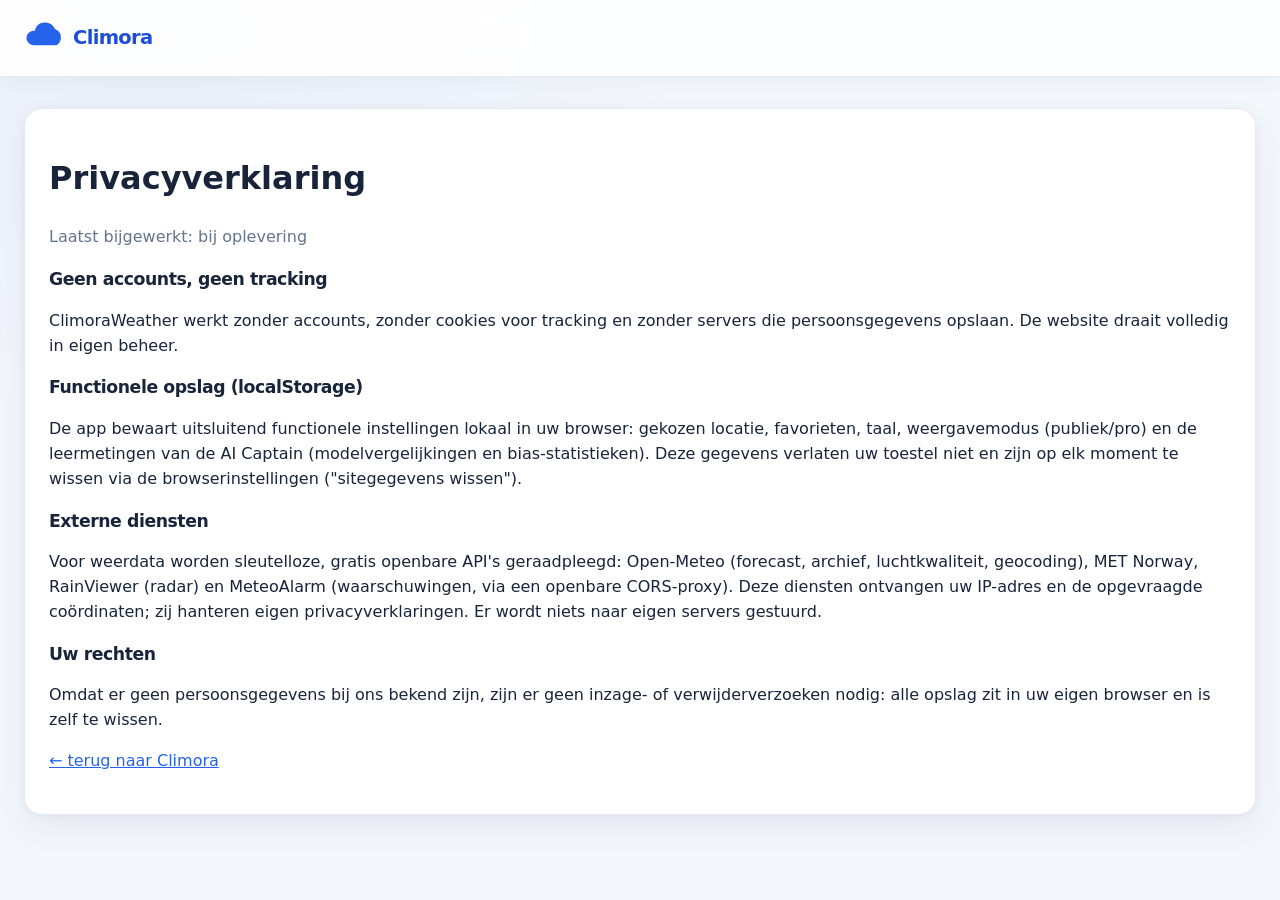
<file: privacy.html>
<!DOCTYPE html>
<html lang="nl">
<head>
  <meta charset="UTF-8" />
  <meta name="viewport" content="width=device-width, initial-scale=1.0" />
  <title>Privacyverklaring — ClimoraWeather</title>
  <link rel="stylesheet" href="css/style.css" />
  <link rel="stylesheet" href="css/ui-refresh.css" />
</head>
<body>
  <header class="topbar">
    <div class="topbar-inner">
      <div class="brand">
        <svg class="brand-icon" viewBox="0 0 32 32" aria-hidden="true"><circle cx="22" cy="11" r="5" fill="#f59e0b"/><path d="M8 22a6 6 0 1 1 .9-11.94A9 9 0 0 1 26 8.5 7.5 7.5 0 0 1 27.5 22z" fill="#2563eb"/></svg>
        <span class="brand-name">Climora</span>
      </div>
    </div>
  </header>
  <main>
    <div class="card">
      <h1>Privacyverklaring</h1>
      <p class="muted">Laatst bijgewerkt: bij oplevering</p>
      <h2>Geen accounts, geen tracking</h2>
      <p>ClimoraWeather werkt zonder accounts, zonder cookies voor tracking en zonder servers die persoonsgegevens opslaan. De website draait volledig in eigen beheer.</p>
      <h2>Functionele opslag (localStorage)</h2>
      <p>De app bewaart uitsluitend functionele instellingen lokaal in uw browser: gekozen locatie, favorieten, taal, weergavemodus (publiek/pro) en de leermetingen van de AI Captain (modelvergelijkingen en bias-statistieken). Deze gegevens verlaten uw toestel niet en zijn op elk moment te wissen via de browserinstellingen ("sitegegevens wissen").</p>
      <h2>Externe diensten</h2>
      <p>Voor weerdata worden sleutelloze, gratis openbare API's geraadpleegd: Open-Meteo (forecast, archief, luchtkwaliteit, geocoding), MET Norway, RainViewer (radar) en MeteoAlarm (waarschuwingen, via een openbare CORS-proxy). Deze diensten ontvangen uw IP-adres en de opgevraagde coördinaten; zij hanteren eigen privacyverklaringen. Er wordt niets naar eigen servers gestuurd.</p>
      <h2>Uw rechten</h2>
      <p>Omdat er geen persoonsgegevens bij ons bekend zijn, zijn er geen inzage- of verwijderverzoeken nodig: alle opslag zit in uw eigen browser en is zelf te wissen.</p>
      <p><a href="index.html">← terug naar Climora</a></p>
    </div>
  </main>
</body>
</html>
</file>
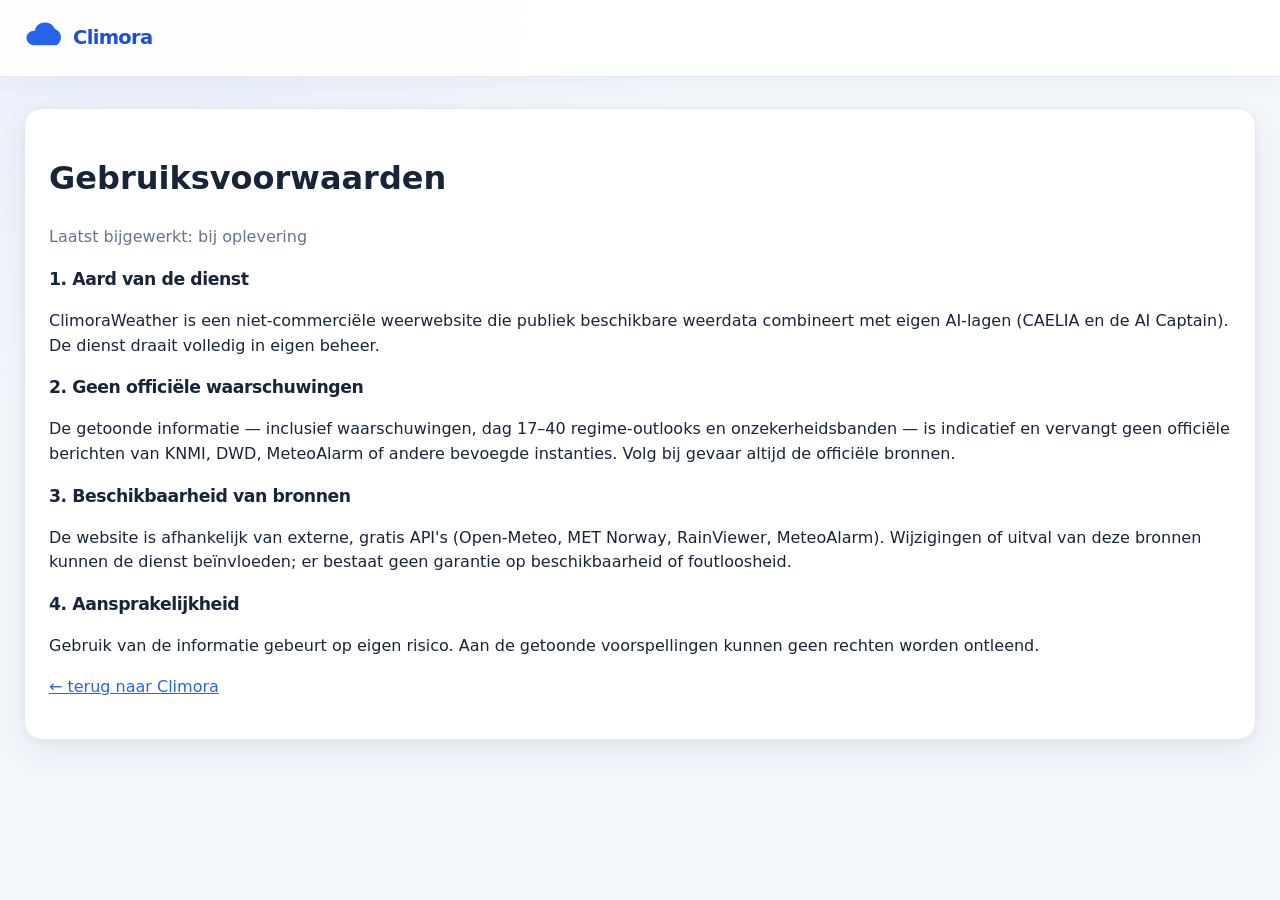
<file: voorwaarden.html>
<!DOCTYPE html>
<html lang="nl">
<head>
  <meta charset="UTF-8" />
  <meta name="viewport" content="width=device-width, initial-scale=1.0" />
  <title>Gebruiksvoorwaarden — ClimoraWeather</title>
  <link rel="stylesheet" href="css/style.css" />
  <link rel="stylesheet" href="css/ui-refresh.css" />
</head>
<body>
  <header class="topbar">
    <div class="topbar-inner">
      <div class="brand">
        <svg class="brand-icon" viewBox="0 0 32 32" aria-hidden="true"><circle cx="22" cy="11" r="5" fill="#f59e0b"/><path d="M8 22a6 6 0 1 1 .9-11.94A9 9 0 0 1 26 8.5 7.5 7.5 0 0 1 27.5 22z" fill="#2563eb"/></svg>
        <span class="brand-name">Climora</span>
      </div>
    </div>
  </header>
  <main>
    <div class="card">
      <h1>Gebruiksvoorwaarden</h1>
      <p class="muted">Laatst bijgewerkt: bij oplevering</p>
      <h2>1. Aard van de dienst</h2>
      <p>ClimoraWeather is een niet-commerciële weerwebsite die publiek beschikbare weerdata combineert met eigen AI-lagen (CAELIA en de AI Captain). De dienst draait volledig in eigen beheer.</p>
      <h2>2. Geen officiële waarschuwingen</h2>
      <p>De getoonde informatie — inclusief waarschuwingen, dag 17–40 regime-outlooks en onzekerheidsbanden — is indicatief en vervangt geen officiële berichten van KNMI, DWD, MeteoAlarm of andere bevoegde instanties. Volg bij gevaar altijd de officiële bronnen.</p>
      <h2>3. Beschikbaarheid van bronnen</h2>
      <p>De website is afhankelijk van externe, gratis API's (Open-Meteo, MET Norway, RainViewer, MeteoAlarm). Wijzigingen of uitval van deze bronnen kunnen de dienst beïnvloeden; er bestaat geen garantie op beschikbaarheid of foutloosheid.</p>
      <h2>4. Aansprakelijkheid</h2>
      <p>Gebruik van de informatie gebeurt op eigen risico. Aan de getoonde voorspellingen kunnen geen rechten worden ontleend.</p>
      <p><a href="index.html">← terug naar Climora</a></p>
    </div>
  </main>
</body>
</html>
</file>
<file: css/style.css>
/* ClimoraWeather — licht thema, desktop-first (voorbeeld: lichte kaarten,
 * blauwe accenten, navigatiebalk bovenaan). */
:root {
  --bg: #f5f7fa;
  --card: #ffffff;
  --border: #e2e8f0;
  --text: #1e293b;
  --muted: #64748b;
  --accent: #2563eb;
  --accent-soft: #eff6ff;
  --good: #16a34a;
  --warn: #d97706;
  --danger: #dc2626;
  --shadow: 0 1px 3px rgba(15, 23, 42, 0.06), 0 8px 24px rgba(15, 23, 42, 0.06);
  --radius: 14px;
}

* { box-sizing: border-box; }

body {
  margin: 0;
  font-family: "Segoe UI", system-ui, -apple-system, sans-serif;
  background: var(--bg);
  color: var(--text);
  font-variant-numeric: tabular-nums;
}

a { color: var(--accent); }
.hidden { display: none !important; }
.muted { color: var(--muted); }
.small { font-size: 0.85rem; }

/* ── Laadscherm ─────────────────────────────────────── */
.loading-screen {
  min-height: 100vh;
  display: flex;
  flex-direction: column;
  align-items: center;
  justify-content: center;
  gap: 10px;
}
.spinner {
  width: 44px; height: 44px;
  border: 4px solid var(--border);
  border-top-color: var(--accent);
  border-radius: 50%;
  animation: spin 0.9s linear infinite;
}
@keyframes spin { to { transform: rotate(360deg); } }
.loading-brand { font-weight: 700; font-size: 1.15rem; margin: 8px 0 0; }
.loading-step { color: var(--muted); font-size: 0.9rem; }

/* ── Header ─────────────────────────────────────────── */
.topbar {
  background: var(--card);
  border-bottom: 1px solid var(--border);
  position: sticky;
  top: 0;
  z-index: 1000;
  box-shadow: 0 1px 2px rgba(15, 23, 42, 0.04);
}
.topbar-inner {
  max-width: 1180px;
  margin: 0 auto;
  padding: 10px 20px;
  display: flex;
  align-items: center;
  gap: 20px;
  flex-wrap: wrap;
}
.brand { display: flex; align-items: center; gap: 10px; cursor: pointer; }
.brand-icon { width: 34px; height: 34px; }
.brand-name { font-weight: 800; font-size: 1.15rem; color: var(--accent); letter-spacing: -0.01em; }
.brand-loc {
  display: block;
  font-weight: 800;
  font-size: 0.72rem;
  letter-spacing: 0.14em;
  text-transform: uppercase;
  color: var(--muted);
}

.nav-tabs { display: flex; gap: 4px; flex-wrap: wrap; }
.nav-tab {
  border: none;
  background: transparent;
  color: var(--muted);
  font-weight: 600;
  font-size: 0.86rem;
  padding: 8px 14px;
  border-radius: 10px;
  cursor: pointer;
  transition: background 0.15s, color 0.15s;
}
.nav-tab:hover { background: var(--accent-soft); color: var(--accent); }
.nav-tab.active { background: var(--accent-soft); color: var(--accent); font-weight: 700; }

.topbar-right { margin-left: auto; display: flex; align-items: center; gap: 10px; }
.live-clock { font-size: 0.8rem; color: var(--muted); font-weight: 600; }
.topbar-right select {
  border: 1px solid var(--border);
  border-radius: 8px;
  padding: 6px 8px;
  background: var(--card);
  color: var(--text);
  font-weight: 600;
}
.icon-btn {
  width: 36px; height: 36px;
  border: 1px solid var(--border);
  background: var(--card);
  border-radius: 10px;
  cursor: pointer;
  color: var(--text);
  display: flex; align-items: center; justify-content: center;
}
.icon-btn svg { width: 17px; height: 17px; }
.icon-btn:hover { background: var(--accent-soft); color: var(--accent); border-color: var(--accent); }

.search-panel {
  max-width: 1180px;
  margin: 0 auto;
  padding: 0 20px 12px;
  position: relative;
}
.search-panel input {
  width: 100%;
  padding: 10px 16px;
  border-radius: 10px;
  border: 1px solid var(--border);
  font-size: 0.95rem;
  outline: none;
}
.search-panel input:focus { border-color: var(--accent); }
.search-results {
  position: absolute;
  left: 20px; right: 20px;
  background: var(--card);
  border: 1px solid var(--border);
  border-radius: var(--radius);
  box-shadow: var(--shadow);
  overflow: hidden;
  max-height: 320px;
  overflow-y: auto;
}
.search-result {
  padding: 10px 16px;
  cursor: pointer;
  display: flex;
  justify-content: space-between;
  gap: 10px;
}
.search-result:hover { background: var(--accent-soft); }

/* ── Layout ─────────────────────────────────────────── */
main { max-width: 1180px; margin: 0 auto; padding: 20px; }

.error-banner, .warnings {
  max-width: 1180px;
  margin: 14px auto 0;
  padding: 12px 16px;
  border-radius: var(--radius);
}
.error-banner { background: #fef2f2; border: 1px solid #fecaca; color: #b91c1c; }
.warnings { background: #fffbeb; border: 1px solid #fde68a; }
.warnings .warn-item { margin: 4px 0; }
.warnings .warn-level { font-weight: 700; margin-right: 8px; }
.warnings.code-rood { background: #fef2f2; border-color: #fca5a5; }
.warnings.code-oranje { background: #fff7ed; border-color: #fdba74; }

.card {
  background: var(--card);
  border: 1px solid var(--border);
  border-radius: var(--radius);
  padding: 20px 22px;
  box-shadow: var(--shadow);
}
.card h2 { margin: 0 0 12px; font-size: 1.02rem; }
.section-title { font-size: 1.02rem; margin: 22px 4px 12px; }

.grid-2 { display: grid; grid-template-columns: 1.15fr 1fr; gap: 16px; }
.grid-4 { display: grid; grid-template-columns: repeat(4, 1fr); gap: 16px; }

/* ── Hero-kaart: dynamische hemel-gradient ───── */
.hero-card {
  position: relative;
  color: #fff;
  border: none;
  padding: 22px 24px;
  border-radius: var(--radius);
  box-shadow: 0 10px 30px rgba(15, 23, 42, 0.18);
  overflow: hidden;
  transition: background 0.6s ease;
}
.sky-clear { background: linear-gradient(135deg, #1d4ed8 0%, #3b82f6 45%, #60a5fa 100%); }
.sky-cloudy { background: linear-gradient(135deg, #475569 0%, #64748b 55%, #94a3b8 100%); }
.sky-rain { background: linear-gradient(135deg, #334155 0%, #475569 55%, #64748b 100%); }
.sky-storm { background: linear-gradient(135deg, #0f172a 0%, #1e293b 55%, #334155 100%); }
.sky-night { background: linear-gradient(135deg, #0f172a 0%, #1e293b 55%, #334155 100%); }
.hero-top { display: flex; align-items: center; justify-content: space-between; gap: 10px; }
.hero-verdict { color: #fff; font-size: 1.12rem; margin: 0; }
.hero-verdict.moderate { color: #fde68a; }
.hero-verdict.bad { color: #fecaca; }
.hero-card .hd-live { color: #fff; background: rgba(255, 255, 255, 0.18); border-color: rgba(255, 255, 255, 0.35); }
.hero-main { display: flex; align-items: center; gap: 18px; margin: 10px 0 2px; }
.hero-icon svg { width: 84px; height: 84px; filter: drop-shadow(0 4px 10px rgba(0, 0, 0, 0.25)); }
.hero-temp-block { display: flex; flex-direction: column; }
.hero-temp { font-size: 4rem; font-weight: 800; letter-spacing: -0.04em; line-height: 1.05; }
.hero-feels { color: rgba(255, 255, 255, 0.85); font-size: 0.92rem; }
.hero-desc { margin: 4px 0 0; font-size: 0.98rem; color: rgba(255, 255, 255, 0.92); }
.hero-chips { display: flex; flex-wrap: wrap; gap: 8px; margin: 12px 0 14px; }
.chip {
  background: rgba(255, 255, 255, 0.16);
  border: 1px solid rgba(255, 255, 255, 0.28);
  backdrop-filter: blur(6px);
  border-radius: 999px;
  padding: 4px 12px;
  font-size: 0.8rem;
  font-weight: 600;
}
.hero-details { list-style: none; margin: 0; padding: 0; }
.hero-details li {
  padding: 6px 0;
  border-top: 1px solid rgba(255, 255, 255, 0.18);
  font-size: 0.9rem;
  color: rgba(255, 255, 255, 0.85);
}
.hero-details li strong { color: #fff; }


/* ── Radar-kaart ────────────────────────────────────── */
.radar-card-head { display: flex; align-items: center; justify-content: space-between; margin-bottom: 10px; }
.radar-card-head h2 { margin: 0; }
.hd-live {
  font-size: 0.65rem;
  font-weight: 800;
  letter-spacing: 0.12em;
  color: var(--danger);
  background: #fef2f2;
  border: 1px solid #fecaca;
  border-radius: 999px;
  padding: 3px 9px;
}
.radar-mini { height: 230px; border-radius: 10px; overflow: hidden; z-index: 0; }
.radar-line { margin: 10px 2px 4px; font-size: 0.9rem; }
.btn-primary {
  margin-top: 10px;
  width: 100%;
  padding: 10px 16px;
  border: none;
  border-radius: 10px;
  background: var(--accent);
  color: #fff;
  font-weight: 700;
  font-size: 0.9rem;
  cursor: pointer;
}
.btn-primary:hover { background: #1d4ed8; }
.btn-secondary {
  margin-top: 12px;
  width: 100%;
  padding: 9px 16px;
  border: 1px solid var(--border);
  border-radius: 10px;
  background: var(--card);
  color: var(--text);
  font-weight: 600;
  font-size: 0.85rem;
  cursor: pointer;
}
.btn-secondary:hover { background: var(--accent-soft); border-color: var(--accent); color: var(--accent); }

/* ── Snel overzicht ─────────────────────────────────── */
.ov-card { padding: 16px 18px; }
.ov-card .ov-label {
  display: flex; align-items: center; gap: 7px;
  font-size: 0.72rem;
  font-weight: 700;
  text-transform: uppercase;
  letter-spacing: 0.08em;
  color: var(--muted);
  margin-bottom: 8px;
}
.ov-card .ov-icon { width: 17px; height: 17px; }
.ov-value { font-size: 1.7rem; font-weight: 800; letter-spacing: -0.02em; }
.ov-value.good { color: var(--good); }
.ov-value.warn { color: var(--warn); }
.ov-value.bad { color: var(--danger); }
.ov-sub { font-size: 0.85rem; color: var(--muted); margin-top: 3px; }
.ov-sub + .ov-sub { margin-top: 1px; }

/* ── 24-uursblok ────────────────────────────────────── */
.hour-strip { display: flex; gap: 6px; overflow-x: auto; padding: 12px 0 4px; }
.hour-cell {
  min-width: 62px;
  border: 1px solid var(--border);
  border-radius: 10px;
  padding: 8px 6px;
  text-align: center;
  font-size: 0.78rem;
}
.hour-cell.now { border-color: var(--accent); background: var(--accent-soft); }
.hour-cell .h-time { color: var(--muted); font-weight: 600; }
.hour-cell .h-icon svg { width: 26px; height: 26px; }
.hour-cell .h-temp { font-weight: 700; font-size: 0.92rem; margin: 2px 0; }
.hour-cell .h-precip { color: var(--accent); }
.hscroll { overflow-x: auto; }

/* ── Dagrijen ───────────────────────────────────────── */
.day-row {
  display: grid;
  grid-template-columns: 108px 36px 1fr 74px 80px;
  gap: 10px;
  align-items: center;
  padding: 10px 12px;
  border-radius: 10px;
  border: 1px solid transparent;
  cursor: pointer;
}
.day-row:hover { background: var(--accent-soft); }
.day-row.selected { border-color: var(--accent); background: var(--accent-soft); }
.day-row .d-name { font-weight: 600; font-size: 0.92rem; }
.day-row .d-name .d-ai {
  display: inline-block;
  font-size: 0.62rem;
  font-weight: 800;
  color: #7c3aed;
  background: #f3e8ff;
  border-radius: 999px;
  padding: 1px 7px;
  margin-left: 6px;
  vertical-align: middle;
}
.day-row .d-icon svg { width: 28px; height: 28px; }
.day-row .d-label { color: var(--muted); font-size: 0.8rem; }
.day-row .d-precip { text-align: right; color: var(--accent); font-size: 0.85rem; }
.day-row .d-range { text-align: right; white-space: nowrap; }
.day-row .d-tmin { color: var(--muted); }
.temp-bar { position: relative; height: 6px; background: var(--border); border-radius: 3px; }
.temp-bar > span { position: absolute; height: 100%; border-radius: 3px; background: linear-gradient(90deg, #60a5fa, #f97316); }

/* ── Regimes ────────────────────────────────────────── */
.regime-row { display: flex; gap: 12px; padding: 10px 4px; border-top: 1px solid var(--border); }
.regime-row:first-child { border-top: none; }
.regime-row .r-icon { font-size: 1.2rem; }
.regime-row .r-body { flex: 1; min-width: 0; }
.regime-row .r-head { display: flex; align-items: baseline; gap: 10px; flex-wrap: wrap; }
.regime-row .r-name { font-weight: 700; font-size: 0.9rem; }
.regime-row .r-days { color: var(--muted); font-size: 0.78rem; margin-left: auto; }
.regime-row .r-pct { font-weight: 800; color: #7c3aed; }
.regime-row .r-bar { height: 4px; border-radius: 2px; background: var(--border); margin: 5px 0; overflow: hidden; }
.regime-row .r-bar > span { display: block; height: 100%; background: linear-gradient(90deg, #a78bfa, #ddd6fe); }
.regime-row .r-desc { font-size: 0.8rem; color: var(--muted); }
.regime-row .r-meta { font-size: 0.75rem; color: var(--muted); margin-top: 3px; display: flex; gap: 12px; flex-wrap: wrap; }

/* ── Radar-pagina ───────────────────────────────────── */
.radar-map { height: 460px; border-radius: 10px; overflow: hidden; z-index: 0; }

/* ── Pro-panelen ────────────────────────────────────── */
.weight-row { display: flex; align-items: center; gap: 12px; margin: 8px 0; }
.weight-row .w-name { min-width: 130px; font-size: 0.88rem; }
.weight-row .w-bar { flex: 1; height: 10px; background: var(--border); border-radius: 5px; overflow: hidden; }
.weight-row .w-bar > span { display: block; height: 100%; background: var(--accent); }
.weight-row .w-pct { min-width: 44px; text-align: right; font-weight: 700; }
.insight-item { padding: 8px 0; border-top: 1px solid var(--border); font-size: 0.88rem; }
.insight-item:first-child { border-top: none; }
.air-grid { display: grid; grid-template-columns: repeat(auto-fit, minmax(130px, 1fr)); gap: 10px; }
.air-item { background: var(--bg); border: 1px solid var(--border); border-radius: 10px; padding: 10px 12px; }
.air-item .label { color: var(--muted); font-size: 0.72rem; text-transform: uppercase; letter-spacing: 0.06em; }
.air-item .value { font-size: 1.05rem; font-weight: 700; margin-top: 3px; }

/* ── Footer + cookie ────────────────────────────────── */
.footer { max-width: 1180px; margin: 0 auto; padding: 24px 20px 40px; font-size: 0.88rem; }
.footer p { margin: 4px 0; }

.cookie-notice {
  position: fixed;
  left: 16px; right: 16px; bottom: 16px;
  max-width: 720px;
  margin: 0 auto;
  background: var(--card);
  border: 1px solid var(--border);
  border-radius: var(--radius);
  box-shadow: var(--shadow);
  padding: 14px 18px;
  display: flex;
  align-items: center;
  gap: 14px;
  z-index: 2000;
  font-size: 0.85rem;
  color: var(--muted);
}
.cookie-notice .btn-primary { width: auto; margin: 0; padding: 8px 18px; flex-shrink: 0; }

@media (max-width: 900px) {
  .grid-4 { grid-template-columns: repeat(2, 1fr); }
}
@media (max-width: 640px) {
  .grid-2 { grid-template-columns: 1fr; }
  .day-row { grid-template-columns: 92px 32px 1fr 64px; }
  .day-row .d-precip { display: none; }
  .nav-tabs { order: 3; width: 100%; overflow-x: auto; }
  .live-clock { display: none; }
}

/* ── Zon-boog ─────────────────────────────────── */
.sun-card canvas { width: 100%; display: block; }
.sun-times { display: flex; justify-content: space-between; gap: 10px; margin-top: 10px; flex-wrap: wrap; }
.sun-times > div { display: flex; flex-direction: column; gap: 2px; }
.sun-label { font-size: 0.72rem; text-transform: uppercase; letter-spacing: 0.08em; color: var(--muted); font-weight: 700; }
.sun-times strong { font-size: 0.98rem; }

/* ── 7-daagse strip ───────────────────────────── */
.week-strip { display: grid; grid-template-columns: repeat(7, 1fr); gap: 6px; }
.week-cell {
  border: 1px solid var(--border);
  border-radius: 10px;
  padding: 10px 4px;
  text-align: center;
  cursor: pointer;
  transition: border-color 0.15s ease, background 0.15s ease, transform 0.15s ease;
}
.week-cell:hover { border-color: var(--accent); background: var(--accent-soft); transform: translateY(-2px); }
.week-cell.today { border-color: var(--accent); background: var(--accent-soft); }
.week-cell .w-day { font-size: 0.72rem; font-weight: 700; color: var(--muted); text-transform: uppercase; letter-spacing: 0.04em; }
.week-cell .w-icon svg { width: 28px; height: 28px; margin: 4px 0 2px; }
.week-cell .w-precip { font-size: 0.68rem; color: var(--accent); min-height: 0.9rem; font-weight: 600; }
.week-cell .w-temp { display: flex; justify-content: center; gap: 6px; font-size: 0.85rem; margin-top: 2px; }
.week-cell .w-temp strong { color: var(--text); }
.week-cell .w-temp span { color: var(--muted); }

/* ── Radar-besturing ──────────────────────────── */
.radar-controls {
  display: flex;
  align-items: center;
  gap: 12px;
  margin-top: 12px;
  padding: 10px 12px;
  background: var(--accent-soft);
  border: 1px solid var(--border);
  border-radius: 10px;
}
.btn-play {
  width: 38px;
  height: 38px;
  flex: 0 0 38px;
  border: none;
  border-radius: 50%;
  background: var(--accent);
  color: #fff;
  font-size: 0.95rem;
  cursor: pointer;
  transition: background 0.15s ease, transform 0.1s ease;
}
.btn-play:hover { background: #1d4ed8; }
.btn-play:active { transform: scale(0.94); }
#radar-slider { flex: 1; accent-color: var(--accent); cursor: pointer; }
.radar-time { font-variant-numeric: tabular-nums; font-weight: 700; font-size: 0.85rem; min-width: 92px; text-align: right; }
.radar-legend { display: flex; align-items: center; gap: 6px; margin-top: 10px; }
.radar-legend .lg { width: 26px; height: 10px; border-radius: 3px; display: inline-block; }
.lg-1 { background: #a5f3fc; }
.lg-2 { background: #38bdf8; }
.lg-3 { background: #22c55e; }
.lg-4 { background: #facc15; }
.lg-5 { background: #ef4444; }

/* ── Polish: overgangen en hover ──────────────── */
.card { transition: box-shadow 0.2s ease, transform 0.2s ease; }
.card:hover { box-shadow: 0 4px 12px rgba(15, 23, 42, 0.08), 0 12px 32px rgba(15, 23, 42, 0.09); }
.nav-tab { transition: background 0.15s ease, color 0.15s ease; }
.nav-tab:hover { background: var(--accent-soft); color: var(--accent); }
.hour-cell { transition: border-color 0.15s ease, background 0.15s ease; }
.hour-cell:hover { border-color: var(--accent); }
.btn-primary, .btn-secondary, .btn-play { transition: background 0.15s ease, border-color 0.15s ease, color 0.15s ease, transform 0.1s ease; }
.search-result { transition: background 0.12s ease; }
.day-row { transition: background 0.12s ease; }
.week-cell, .hour-cell { scroll-snap-align: start; }

/* ── 15-minuten nowcast (radarpagina) ─────────── */
.nowcast-block { margin-top: 16px; }
.nowcast-block h3 { margin: 0 0 4px; font-size: 0.95rem; }
.nc-cell {
  min-width: 58px;
  border: 1px solid var(--border);
  border-radius: 10px;
  padding: 7px 6px 6px;
  text-align: center;
  font-size: 0.74rem;
}
.nc-cell.now { border-color: var(--accent); background: var(--accent-soft); }
.nc-cell.dry { opacity: 0.55; }
.nc-cell .nc-bar { height: 5px; border-radius: 99px; margin: 6px 4px 5px; background: transparent; }
.nc-cell.dry .nc-bar { background: var(--border); }
.nc-1 { background: rgba(125, 187, 251, 0.45); }
.nc-2 { background: #38bdf8; }
.nc-3 { background: #2563eb; }
.nc-4 { background: #7c3aed; }
.nc-cell .nc-mm { font-weight: 700; font-variant-numeric: tabular-nums; }
.nc-cell .nc-kind { color: var(--muted); font-size: 0.66rem; min-height: 0.85rem; }

/* ── Thema-consistentie: nacht onderscheiden van storm ── */
.sky-night { background: linear-gradient(135deg, #1b1f3a 0%, #23284f 55%, #39406e 100%); }

/* ── AI-modellen en versies (Beheer) ─────────────────────────────── */
.model-row { padding: 12px 0; border-top: 1px solid var(--border); }
.model-row:first-child { border-top: none; }
.m-head { display: flex; align-items: center; gap: 10px; flex-wrap: wrap; }
.m-name { font-weight: 600; }
.m-sub { font-size: 0.76rem; color: var(--muted); font-family: ui-monospace, "Cascadia Mono", Consolas, monospace; margin-top: 2px; }
.m-desc { font-size: 0.86rem; margin-top: 4px; line-height: 1.45; }
.m-chain { font-size: 0.74rem; color: var(--muted); margin-top: 6px; line-height: 1.5; word-break: break-word; }
.st-badge { font-size: 0.68rem; font-weight: 600; padding: 2px 8px; border-radius: 999px; letter-spacing: 0.02em; }
.st-active { background: rgba(22, 163, 74, 0.12); color: var(--good); }
.st-context { background: var(--accent-soft); color: var(--accent); }
.st-off { background: rgba(100, 116, 139, 0.12); color: var(--muted); }
</file>
<file: css/ui-refresh.css>
/* ClimoraWeather UI refresh — 10 review rounds
   Voeg dit bestand toe als css/ui-refresh.css en laad het NA css/style.css.
   De bestaande HTML en JavaScript-functionaliteit blijven ongewijzigd. */

/* Ronde 1/10 — visuele basis en design tokens */
:root {
  --bg: #f3f6fb;
  --card: #ffffff;
  --border: #e4eaf3;
  --text: #17243a;
  --muted: #64748b;
  --accent: #2563eb;
  --accent-soft: #edf4ff;
  --good: #15803d;
  --warn: #b45309;
  --danger: #b91c1c;
  --shadow: 0 2px 8px rgba(18, 38, 68, .045), 0 14px 34px rgba(18, 38, 68, .055);
  --radius: 18px;
  --radius-sm: 12px;
}
html { scroll-behavior: smooth; }
body {
  min-height: 100vh;
  line-height: 1.55;
  background: radial-gradient(ellipse at 12% 0%, rgba(37, 99, 235, .055), transparent 34rem), var(--bg);
  color: var(--text);
  -webkit-font-smoothing: antialiased;
  text-rendering: optimizeLegibility;
}
::selection { background: rgba(37, 99, 235, .18); color: var(--text); }

/* Ronde 2/10 — header, merk en navigatie */
.topbar {
  background: rgba(255, 255, 255, .92);
  border-bottom: 1px solid rgba(226, 232, 240, .9);
  box-shadow: 0 5px 20px rgba(15, 23, 42, .035);
  backdrop-filter: saturate(150%) blur(16px);
  -webkit-backdrop-filter: saturate(150%) blur(16px);
}
.topbar-inner { max-width: 1320px; min-height: 76px; padding: 10px 24px; gap: 18px; }
.brand { flex: 0 0 auto; gap: 11px; }
.brand-icon { width: 38px; height: 38px; }
.brand-name { font-size: 1.22rem; letter-spacing: -.035em; color: #1d4ed8; }
.brand-loc { margin-top: 1px; font-size: .68rem; letter-spacing: .09em; }
.nav-tabs { gap: 5px; }
.nav-tab {
  padding: 9px 13px;
  border: 1px solid transparent;
  border-radius: 11px;
  font-size: .84rem;
  white-space: nowrap;
}
.nav-tab.active { background: #eaf1ff; border-color: #dbe7ff; color: #1d4ed8; }
.topbar-right { gap: 9px; }
.topbar-right select, .icon-btn {
  min-height: 40px;
  border-radius: 11px;
  border-color: var(--border);
  background: rgba(255, 255, 255, .86);
}
.search-panel { max-width: 1320px; padding: 0 24px 14px; }
.search-panel input { min-height: 46px; border-radius: 13px; background: var(--card); color: var(--text); }
.search-results { z-index: 1100; border-radius: 13px; }
.search-result { padding: 12px 16px; }

/* Ronde 3/10 — pagina-grid, kaarten en typografie */
main { max-width: 1320px; padding: clamp(18px, 2.4vw, 32px) 24px 28px; }
.page { display: grid; gap: 20px; }
.grid-2 { grid-template-columns: minmax(0, 1.12fr) minmax(0, .88fr); gap: 18px; }
.grid-4 { gap: 14px; }
.card {
  min-width: 0;
  padding: clamp(18px, 2vw, 24px);
  border: 1px solid var(--border);
  border-radius: var(--radius);
  background: var(--card);
  box-shadow: var(--shadow);
}
.card h2, .section-title {
  color: var(--text);
  font-size: clamp(1rem, 1.35vw, 1.12rem);
  font-weight: 750;
  letter-spacing: -.025em;
}
.section-title { margin: 2px 2px -2px; }
.grid-2 > *, .grid-4 > * { min-width: 0; }
.footer {
  max-width: 1320px;
  margin-top: 12px;
  padding: 22px 24px 38px;
  border-top: 1px solid var(--border);
  color: var(--muted);
}

/* Ronde 4/10 — actuele weerkaart als duidelijke blikvanger */
.hero-card {
  min-height: 300px;
  padding: clamp(22px, 2.6vw, 32px);
  border-radius: 22px;
  box-shadow: 0 16px 38px rgba(15, 45, 95, .17);
  isolation: isolate;
}
.hero-card::before {
  content: "";
  position: absolute;
  z-index: -1;
  width: 330px;
  height: 330px;
  right: -105px;
  top: -150px;
  border-radius: 50%;
  background: radial-gradient(circle, rgba(255,255,255,.19), rgba(255,255,255,0) 70%);
  pointer-events: none;
}
.hero-card > * { position: relative; z-index: 1; }
.hero-verdict { font-size: clamp(1.12rem, 1.6vw, 1.35rem); letter-spacing: -.025em; }
.hero-main { gap: 20px; margin: 16px 0 4px; }
.hero-icon svg { width: clamp(76px, 8vw, 96px); height: clamp(76px, 8vw, 96px); }
.hero-temp { font-size: clamp(3.5rem, 6.5vw, 5rem); letter-spacing: -.065em; }
.hero-desc { max-width: 52ch; line-height: 1.6; }
.hero-chips { gap: 7px; margin: 16px 0; }
.chip { padding: 6px 11px; border-radius: 999px; font-size: .78rem; border-color: rgba(255,255,255,.3); background: rgba(255,255,255,.17); }
.hero-details li { padding: 8px 0; line-height: 1.45; }

/* Ronde 5/10 — statistieken en meetkaarten */
.ov-card {
  display: flex;
  flex-direction: column;
  min-height: 138px;
  padding: 17px 18px;
  border-radius: 16px;
  box-shadow: 0 2px 9px rgba(15, 23, 42, .035);
  transition: border-color .18s ease, box-shadow .18s ease, transform .18s ease;
}
.ov-card .ov-label { gap: 8px; margin-bottom: 12px; font-size: .7rem; letter-spacing: .075em; }
.ov-card .ov-icon { display: inline-grid; place-items: center; width: 22px; height: 22px; font-size: 1rem; }
.ov-value { font-size: clamp(1.55rem, 2.2vw, 1.9rem); line-height: 1.15; letter-spacing: -.045em; }
.ov-sub { font-size: .8rem; line-height: 1.45; }
@media (hover: hover) {
  .ov-card:hover { transform: translateY(-2px); border-color: #cbdaf5; box-shadow: 0 8px 22px rgba(25, 55, 100, .08); }
}

/* Ronde 6/10 — uurlijkse strook en grafieken */
.hour-strip {
  gap: 8px;
  padding: 14px 2px 8px;
  scroll-snap-type: x proximity;
  scrollbar-width: thin;
  scrollbar-color: #cbd5e1 transparent;
}
.hour-cell {
  min-width: 68px;
  padding: 10px 7px;
  border-color: var(--border);
  border-radius: 13px;
  background: linear-gradient(180deg, var(--card), var(--bg));
}
.hour-cell.now { border: 1px solid #9dbdff; background: var(--accent-soft); }
.hour-cell .h-time { font-size: .74rem; }
.hour-cell .h-icon svg { width: 30px; height: 30px; }
.hour-cell .h-temp { margin: 4px 0 2px; font-size: .95rem; }
.hscroll { margin: 4px -4px 0; padding: 0 4px; scrollbar-width: thin; }
#hourly-chart { display: block; max-width: 100%; }

/* Ronde 7/10 — 7- en 40-daagse verwachting */
.day-row {
  min-height: 62px;
  grid-template-columns: 112px 38px minmax(90px, 1fr) 76px 86px;
  gap: 12px;
  padding: 11px 12px;
  border-bottom: 1px solid var(--border);
  border-radius: 11px;
}
.day-row + .day-row { margin-top: 3px; }
.day-row:hover { background: var(--accent-soft); }
.day-row .d-name { font-size: .88rem; line-height: 1.35; }
.day-row .d-icon svg { width: 31px; height: 31px; }
.day-row .d-label { font-size: .77rem; }
.day-row .d-precip { font-size: .8rem; line-height: 1.4; }
.day-row .d-range { font-size: .9rem; }
.temp-bar { height: 7px; border-radius: 99px; overflow: hidden; }
.temp-bar > span { border-radius: 99px; }
.regime-row { padding: 14px 8px; gap: 14px; }
.regime-row .r-icon { display: grid; place-items: center; width: 36px; height: 36px; flex: 0 0 36px; border-radius: 12px; background: var(--accent-soft); }
.regime-row .r-pct { color: var(--accent); }
.regime-row .r-bar { height: 6px; border-radius: 99px; }

/* Ronde 8/10 — radar, kaart en bediening */
.radar-card { display: flex; flex-direction: column; }
.radar-card-head { gap: 10px; }
.radar-mini, .radar-map { border: 1px solid var(--border); border-radius: 15px; overflow: hidden; background: #e8eef6; }
.radar-mini { height: 244px; }
.radar-map { height: clamp(320px, 52vw, 560px); }
.hd-live { padding: 5px 10px; font-size: .63rem; letter-spacing: .1em; }
.radar-controls { padding: 11px 13px; border-radius: 13px; }
.btn-play { width: 42px; height: 42px; flex-basis: 42px; }
#radar-slider { min-width: 80px; }
.radar-legend { flex-wrap: wrap; gap: 7px; }

/* Ronde 9/10 — bediening, focus en toegankelijkheid */
button, select, input { font: inherit; }
button, .nav-tab, .icon-btn, .btn-primary, .btn-secondary, .btn-play, .search-result { -webkit-tap-highlight-color: transparent; }
.btn-primary, .btn-secondary { min-height: 44px; border-radius: 12px; padding: 11px 16px; font-weight: 700; }
.btn-primary { box-shadow: 0 5px 12px rgba(37, 99, 235, .15); }
.btn-primary:hover { background: #1d4ed8; }
.btn-secondary { background: var(--card); }
button:focus-visible, a:focus-visible, select:focus-visible, input:focus-visible, .search-result:focus-visible {
  outline: 3px solid rgba(37, 99, 235, .42);
  outline-offset: 3px;
}
.search-panel input { min-height: 46px; }
.cookie-notice { border-radius: 16px; padding: 16px 18px; box-shadow: 0 16px 48px rgba(15, 23, 42, .16); }

/* Ronde 10/10 — responsive eindcontrole, donker thema en reduced motion */
@media (max-width: 1050px) {
  .topbar-inner { gap: 12px; }
  .nav-tabs { flex: 1 1 100%; order: 3; overflow-x: auto; flex-wrap: nowrap; scrollbar-width: none; padding: 2px 0 3px; }
  .nav-tabs::-webkit-scrollbar { display: none; }
  .topbar-right { margin-left: auto; }
}
@media (max-width: 760px) {
  .topbar-inner { padding: 10px 16px 8px; gap: 8px 12px; }
  .brand-icon { width: 34px; height: 34px; }
  .nav-tabs { width: 100%; gap: 5px; }
  .nav-tab { flex: 0 0 auto; padding: 9px 12px; }
  main { padding: 18px 16px 24px; }
  .page { gap: 15px; }
  .grid-2 { grid-template-columns: 1fr; gap: 15px; }
  .grid-4 { grid-template-columns: repeat(2, minmax(0, 1fr)); gap: 11px; }
  .hero-card { min-height: 0; }
  .week-strip { grid-template-columns: repeat(7, minmax(66px, 1fr)); overflow-x: auto; padding-bottom: 6px; }
  .footer { padding: 20px 16px 34px; }
}
@media (max-width: 520px) {
  .topbar-inner { padding-inline: 13px; }
  .brand-name { font-size: 1.08rem; }
  .brand-loc { max-width: 132px; overflow: hidden; text-overflow: ellipsis; white-space: nowrap; }
  .topbar-right { gap: 7px; }
  .topbar-right select { padding: 6px; min-width: 48px; }
  .live-clock { display: none; }
  main { padding: 14px 12px 20px; }
  .grid-4 { gap: 9px; }
  .ov-card { min-height: 128px; padding: 14px 13px; }
  .ov-value { font-size: 1.5rem; }
  .card { padding: 16px; border-radius: 16px; }
  .hero-card { padding: 20px 19px; }
  .hero-temp { font-size: 3.45rem; }
  .hero-main { gap: 12px; }
  .hero-icon svg { width: 70px; height: 70px; }
  .day-row { grid-template-columns: 64px 27px minmax(54px, 1fr) 53px 58px; gap: 5px; padding: 9px 4px; }
  .day-row .d-name { font-size: .72rem; }
  .day-row .d-name .d-ai { margin-left: 0; padding: 1px 5px; font-size: .56rem; }
  .day-row .d-icon svg { width: 25px; height: 25px; }
  .day-row .d-label { font-size: .67rem; }
  .day-row .d-precip { font-size: .69rem; }
  .day-row .d-range { font-size: .75rem; }
  .day-row .d-range .d-tmin { font-size: .7rem; }
  .weight-row { gap: 8px; }
  .weight-row .w-name { min-width: 96px; font-size: .76rem; }
  .weight-row .w-pct { min-width: 36px; font-size: .8rem; }
  .radar-map { height: 360px; }
  .cookie-notice { left: 10px; right: 10px; bottom: 10px; gap: 10px; padding: 12px; font-size: .78rem; }
  .cookie-notice .btn-primary { min-height: 40px; padding: 8px 12px; }
}
@media (max-width: 370px) {
  .day-row { grid-template-columns: 62px 25px minmax(48px, 1fr) 58px; }
  .day-row .d-precip { display: none; }
  .nav-tab { padding-inline: 10px; font-size: .78rem; }
}
@media (prefers-color-scheme: dark) {
  :root {
    color-scheme: dark;
    --bg: #0b1220; --card: #121d2e; --border: #26354b; --text: #e5edf8; --muted: #9aabc2;
    --accent: #7aa7ff; --accent-soft: #182c49; --good: #4ade80; --warn: #fbbf24; --danger: #f87171;
    --shadow: 0 2px 8px rgba(0,0,0,.18), 0 14px 34px rgba(0,0,0,.16);
  }
  body { background: radial-gradient(ellipse at 12% 0%, rgba(59,130,246,.11), transparent 36rem), var(--bg); }
  .topbar { background: rgba(14, 23, 38, .92); border-color: var(--border); }
  .brand-name { color: #91b8ff; }
  .nav-tab.active { color: #a8c6ff; background: #1b3152; border-color: #2b4770; }
  .nav-tab:hover, .btn-secondary:hover, .search-result:hover { background: var(--accent-soft); color: #b9d1ff; }
  .topbar-right select, .icon-btn, .search-panel input { color: var(--text); background: #121d2e; border-color: var(--border); }
  .error-banner { color: #fecaca; background: #3b1820; border-color: #71313b; }
  .warnings { color: #fde68a; background: #332a16; border-color: #72531e; }
  .warnings.code-rood { color: #fecaca; background: #3b1820; border-color: #71313b; }
  .warnings.code-oranje { color: #fed7aa; background: #382315; border-color: #79401f; }
  .ov-card:hover { border-color: #3d5b83; }
  .hour-cell { background: linear-gradient(180deg, var(--card), #101a2a); }
  .hour-cell.now { border-color: #527fca; }
  .radar-mini, .radar-map { background: #17263b; }
  .hd-live { color: #fca5a5; background: #3a1d26; border-color: #71313b; }
  .hero-card .hd-live { color: #fff; background: rgba(255,255,255,.18); border-color: rgba(255,255,255,.35); }
  .day-row:hover { background: var(--accent-soft); }
  .regime-row .r-icon { background: var(--accent-soft); }
  .regime-row .r-pct { color: #a8c6ff; }
  .temp-bar { background: #26354b; }
  .footer { border-color: var(--border); }
  .cookie-notice { color: var(--text); background: #121d2e; border-color: var(--border); }
  .btn-secondary { color: var(--text); border-color: var(--border); }
  a { color: #9dbdff; }
}
@media (prefers-reduced-motion: reduce) {
  html { scroll-behavior: auto; }
  *, *::before, *::after {
    animation-duration: .01ms !important;
    animation-iteration-count: 1 !important;
    transition-duration: .01ms !important;
    scroll-behavior: auto !important;
  }
}
@media print {
  .topbar, .cookie-notice, .btn-primary, .btn-secondary, .radar-controls { display: none !important; }
  body { background: #fff; color: #111; }
  main { max-width: none; padding: 0; }
  .card { box-shadow: none; break-inside: avoid; }
}
</file>
